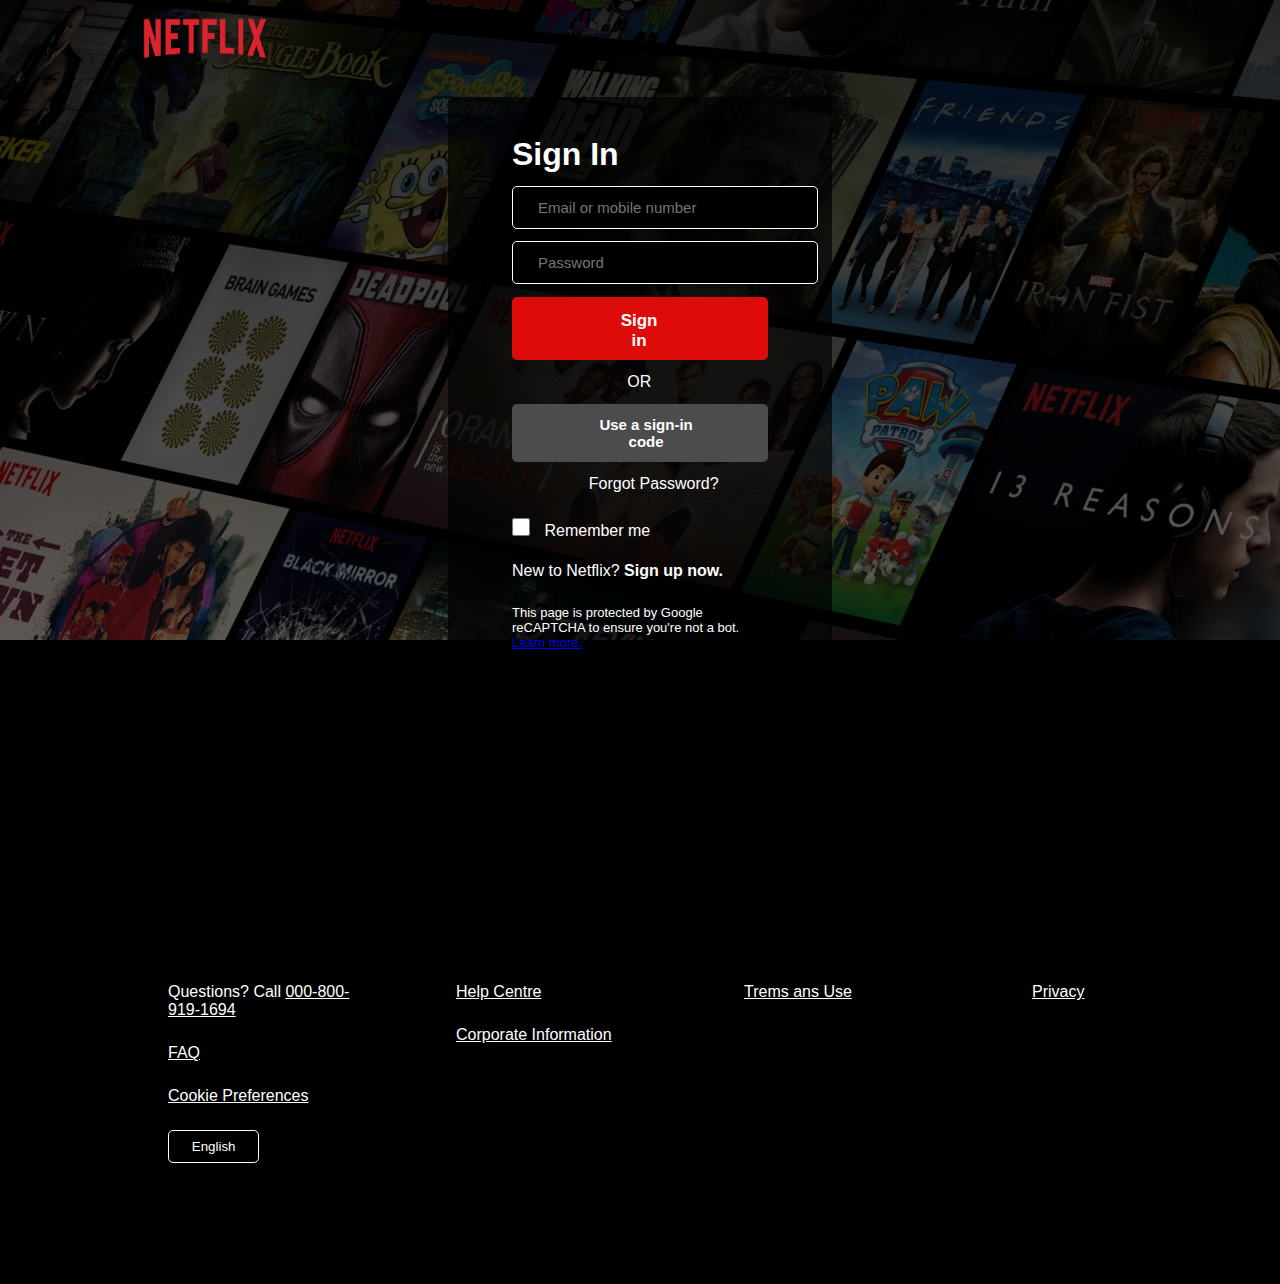
<file: netflix/signin.html>
<!DOCTYPE html>
<html lang="en">
  <head>
    <meta charset="UTF-8" />
    <meta name="viewport" content="width=device-width, initial-scale=1.0" />
    <link rel="shortcut icon" href="netflix_PNG15.png" type="image/x-icon" />
    <link
      rel="stylesheet"
      href="https://cdnjs.cloudflare.com/ajax/libs/font-awesome/6.5.2/css/all.min.css"
      integrity="sha512-SnH5WK+bZxgPHs44uWIX+LLJAJ9/2PkPKZ5QiAj6Ta86w+fsb2TkcmfRyVX3pBnMFcV7oQPJkl9QevSCWr3W6A=="
      crossorigin="anonymous"
      referrerpolicy="no-referrer"
    />

    <link rel="stylesheet" href="styles.css" />
    <title>Netflix Sign in</title>
  </head>
  <body>
    <div class="netflix-signin">
      <div class="netflix-sign-bg">
        <img src="Netflix_Logo_PMS.png" alt="" />
        <div class="sign-in-box">
          <h1>Sign In</h1>
          <div><input type="text" placeholder="Email or mobile number" /></div>
          <div><input type="text" placeholder="Password" /></div>
          <div>
            <button><p>Sign in</p></button>
          </div>
          <p class="or">OR</p>
          <div>
            <button class="code"><h4>Use a sign-in code</h4></button>
          </div>
          <p class="pass">Forgot Password?</p>
          <div class="sign-in-lower">
            <input type="checkbox" name="checkbox" id="chek" />
            Remember me
            <p class="qus">New to Netflix? <b>Sign up now.</b></p>
            <p class="captcha">
              This page is protected by Google reCAPTCHA to ensure you're not a
              bot. <a href="#">Learn more.</a>
            </p>
          </div>
        </div>
      </div>
    </div>
    <footer>
      <div class="footer-box1">
        <p>Questions? Call <a href="#">000-800-919-1694</a></p>
        <div><a href="#">FAQ</a></div>
        <div><a href="#">Cookie Preferences</a></div>
        <div>
          <button class="laguage kk">
            <i class="fa-solid fa-language"></i>
            <p>English</p>
            <i class="fa-solid fa-caret-down"></i>
          </button>
        </div>
      </div>
      <div class="footer-box1">
        <div><a href="#">Help Centre</a></div>
        <div><a href="#">Corporate Information</a></div>
      </div>
      <div class="footer-box1">
        <div><a href="#">Trems ans Use</a></div>
      </div>
      <div class="footer-box1">
        <div><a href="#">Privacy</a></div>
      </div>
    </footer>
  </body>
</html>
</file>
<file: netflix/styles.css>
*{
    padding: 0;
    margin: 0;
    box-sizing: border-box;
}
html,body{
    height: 100%;
    width: 100%;
    background-color: black;
    font-family: Arial, Helvetica, sans-serif;
}
.netflix{
    height: 100%;
    width: 100%;
    /* background-color: chartreuse; */
}
.nav{
    height: 90vh;
    width: 100%;
    /* background-color: chocolate; */
    background-image: url(background.jpg);
    background: linear-gradient(rgba(0,0,0,0.8), rgba(0,0,0,0.5)),
url(background.jpg);
    background-position: center;
    background-size: cover;
}
.upper-nav{
    height: 15vh;
    width: 100%;
    /* background-color: blue; */
    display: flex;
}
.left{
    height: 100%;
    width: 50%;
    display: flex;
    align-items: center;
    /* justify-content: center; */
}
.right{
    height: 100%;
    width: 50%;
    display: flex;
    align-items: center;
    justify-content: center;
}
.left img{
    height: 60%;
    width: 25%;
    margin-left: 10vw;
}
.laguage{
    padding: 0.6vw 1vw;
    margin-right: 1vw;
    border-radius: 5px;
    border: 1px solid white;
    color: white;
    background-color: transparent;
    display: flex;
   
}
.laguage p{
    margin-right: 10px;
    margin-right: 10px;
}
.signup{
    padding: 0.6vw 1vw;
    margin-right: 1vw;
    color: white;
    font-size: 15px;
    background-color: red;
    border-radius: 5px;
    border: none;
}
.signup a{
    text-decoration: none;
    color: white;
    
}
.container{
    height: 40vh;
    width: 100%;
    /* background-color: lightblue; */
    margin-top: 20vh;
    text-align: center;
    padding-top: 3vw;
}
.container h1{
    font-size: 3vw;
    font-weight: 600;
    color: white;
}
.container h3{
    margin-top: 1vw;
    color: white;
}
.container p{
    margin-top: 1vw;
    color: white;
}
.input-div{
    margin-top: 1.5vw;
}
.input-div button{
    padding: 1vw 2vw;
    margin-right: 1vw;
    color: white;
    font-size: 15px;
    background-color: red;
    border-radius: 5px;
    border: none;
}
.input-div input{
    padding: 1vw 2vw;
    margin-right: 1vw;
    color: white;
    background-color: black;
    font-size: 15px;
    border: 1px solid white;
    /* background-color: red; */
    border-radius: 5px;
    /* border: none; */
    /* background-filter: blur(1px); */
    background: linear-gradient(rgba(0,0,0,0.8), rgba(0,0,0,0.5));

}
.input-div input::placeholder{
    color: rgb(79, 79, 79);
    font-size: 15px;
}
.stye-line{
    height: 7px;
    width: 100%;
    background-color: rgb(53, 53, 53);
}
.Tv-show{
    height: 75vh;
    width: 100%;
    background-color: black;
    display: flex;
}
.text-tv-show{
    height: 100%;
    width: 50%;
    background-color: black;
}
.text-tv-show h1{
    padding-top: 13vw;
    font-size: 50px;
    font-weight: 900;
}
.text-tv-show p{
    font-size: 25px;
    margin-top: 15px;
    margin-left: 10vw;
}
.text-tv-show h1,p{
    margin-left: 10vw;
    color: white;
}
.video-tv-show{
    height: 100%;
    width: 50%;
    /* background-color: c; */
    display: flex;
    align-items: center;
    position: relative;
}
.video-box{
    height: 50%;
    width: 52%;
    /* background-color: blueviolet; */
    margin-left: 83px;
}
.video-box video{
    height: 100%;
    width: 100%;
}
.video-tv-show img{
    height: 63%;
    width: 70%;
    position: absolute;
    left: 15px;
}
.download-show{
    height: 70vh;
    width: 100%;
    /* background-color: aqua; */
    display: flex;
}
.img-download-show{
    height: 100%;
    width: 50%;
    background-color: black;
    display: flex;
    justify-content: flex-end;
    position: relative;
}
.text-download-show{
    height: 100%;
    width: 50%;
    background-color: black;
}
.img-download-show img{
    height: 90%;
    width: 80%;
}
.download-box{
    height: 15vh;
    width: 22vw;
    background-color: black;
    position: absolute;
    top: 22vw;
    right: 9vw;
    border-radius: 15px;
    border: 2px solid white;
    padding: 10px 15px;
    display: flex;
}
.poster{
    height: 100%;
    width: 20%;
    background-image: url(movi\ posters.jpeg);
    background-position: center;
    background-size: cover;
    background-repeat: no-repeat;
}
.downloding{
    height: 100%;
    width: 60%;
    /* background-color: chartreuse; */
    padding-top: 25px;
}
.downloding h4,p{
    margin-left: 15px;
    color: white;
}
.downloding p{
    color: rgb(77, 77, 254);
    margin-top: 5px;
}
.downloding-icon{
    height: 100%;
    width: 20%;
    /* background-color: chartreuse; */
    display: flex;
    justify-content: center;
    align-items: center;
    color: white;
    font-size: 25px;
}
.text-download-show h1{
    font-size: 50px;
    color: white;
    margin-top: 7vw;
    font-weight: 900;
}
.text-download-show p{
    font-size: 25px;
    color: white;
    margin: 0;
    margin-top: 10px;
}
.movies{
    height: 70vh;
    width: 100%;
    background-color: black;
    display: flex;
}
.movies-text{
    height: 100%;
    width: 50%;
}
.movies-ad{
    height: 100%;
    width: 50%;
    position: relative;
    display: flex;
}
.movies-ad video{
    margin-top: 7vw;
    margin-left: 3vw;
    /* box-shadow: white 0px 5px 15px; */
}
.movies-ad img{
    height: 80%;
    width: 80%;
    position: absolute;
    top: 5vw;
    
}
.movies-text h1{
    padding-top: 13vw;
    font-size: 50px;
    font-weight: 900;
    margin-left: 12vw;
    color: white;
}
.movies-text p{
    font-size: 25px;
    margin-top: 15px;
    margin-left: 12vw;
}
.carton{
    height: 70vh;
    width: 100%;
    background-color: black;
    display: flex;
}
.carton-img{
    height: 100%;
    width: 50%;
    /* background-color: aqua; */
    display: flex;
    align-items: center;
    justify-content: flex-end;
}
.carton-img img{
    height: 80%;
    width: 80%;
}
.carton-text{
    height: 100%;
    width: 50%;
    /* background-color: blueviolet; */
}
.carton-text h1{
    padding-top: 7vw;
    font-size: 50px;
    font-weight: 900;
    /* margin-left: 12vw; */
    color: white;
}
.carton-text p{
    font-size: 25px;
    margin-top: 15px;
    margin-left: 0;
}
.Question{
    height: 125vh;
    width: 100%;
    background-color: black;
    text-align: center;
}
.Question h1{
    font-size: 50px;
    font-weight: 900;
    color: white;
    margin-top: 5vw;
}
.Question-box{
    height: 6vw;
    width: 70vw;
    background-color: rgb(58, 57, 57);
    margin-top: 15px;
    margin-left: 15vw;
    display: flex;
    align-items: center;
    justify-content: space-between;
    padding: 0 2vw;
}
.Question-box p{
    font-size: 25px !important;
    margin: 0 !important;
}
.Question-box i{
    font-size: 35px;
    font-weight: 500;
    color: white;
}
.Question div p{
    font-size: 20px;
    margin-top: 3vw;
}
footer{
    height: 30vw;
    width: 100%;
    background-color: black;
    display: flex;
    align-items: center;
    justify-content: center;
    /* padding: 0 5vw; */
    padding-left: 10vw;
}
.footer-box1{
    height: 80%;
    width: 35%;
    /* background-color: chartreuse; */
    text-align: start;
   padding: 20px 40px;
}
.footer-box1 p{
    margin-top: 25px;
    margin-left: 0;
}
.footer-box1 div{
    margin-top: 25px;
}
.footer-box1 div .kk p{
    margin-top: 0;
    margin-left: 10px;
}
.footer-box1 a{
    color: white;
}




















.netflix-signin{
    height: 100%;
    width: 100%;
    /* background-color: aqua; */
    font-family: Arial, Helvetica, sans-serif;
}
.netflix-sign-bg{
    height: 50vw;
    width: 100%;
    background-color: blueviolet;
    background-image: url(Netflix-Background.jpg);
    background-position: center;
    background-size: cover;
    background-repeat: no-repeat;
    background: linear-gradient(rgba(0,0,0,0.8), rgba(0,0,0,0.5)),
url(Netflix-Background.jpg);
}
.netflix-sign-bg img{
    height: 12%;
    width: 12%;
    margin-left: 10vw;
}
.sign-in-box{
    height: 85%;
    width:30%;
    /* background-color: blue; */
    background: linear-gradient(rgba(0,0,0,0.7), rgba(0,0,0,0.7));
    margin-left: 35vw;
    margin-top: 1.3vw;
    border-radius: 5px 5px 0 0;
    padding: 3vw 5vw;
    /* text-align: center; */
}
.sign-in-box h1{
    /* margin-left: -12vw; */
    color: white;
}
.sign-in-box input{
    padding: 12px 25px;
    padding-right: 80px;
    background-color: black;
    /* filter: blur(15px black); */
    /* filter: brightness(0.3);
    background-color: #fff; */
    color: white;
    margin-top: 1vw;
    font-size: 15px;
    border: 1px solid white;
    border-radius: 5px;
    /* background: linear-gradient(rgba(0,0,0,0.8), rgba(0,0,0,0.5)); */
}

.sign-in-box button{
    padding: 9px 25px;
    /* text-align: center; */
    padding-right: 8.1vw;
    margin-top: 1vw;
    color: white;
    font-size: 15px;
    background-color: rgb(222, 11, 11);
    border-radius: 5px;
    border: none;
}
.sign-in-box button p{
margin-left: 6vw;
margin-top: 5px;
font-weight: 600;
font-size: 17px;
}
.or{
    margin-left: 9vw;
}
.pass{
    margin-left: 6vw;
}
.code{
    padding: 12px 25px !important;
    padding-right: 5vw !important;
    background-color: white !important;
    background: linear-gradient(rgba(0,0,0,0.7), rgba(0,0,0,0.7));

    /* background: linear-gradient(rgba(0,0,0,0.8), rgba(0,0,0,0.5)); */
}
.code h4{
    margin-left: 4vw !important;
}
.sign-in-box p{
    margin-top: 1vw;
}
.sign-in-lower{
    height: 15vw;
    width: 100%;
    /* background-color: blueviolet; */
    margin-top: 1vw;
    color: white;
}
input[type="checkbox"]{
    width: 18px;
    height: 18px;
    margin-bottom: 2vw;
    margin-right: 10px;
}

.sign-in-lower p{
    margin: 0;
}
.sign-in-lowe .qus{
    margin-top: 2vw;
}
.sign-in-lower .captcha{
    font-size: 13px;
    margin-top: 2vw;
} 
footer{
    height: 30vw;
    width: 100%;
    background-color: black;
}
</file>
